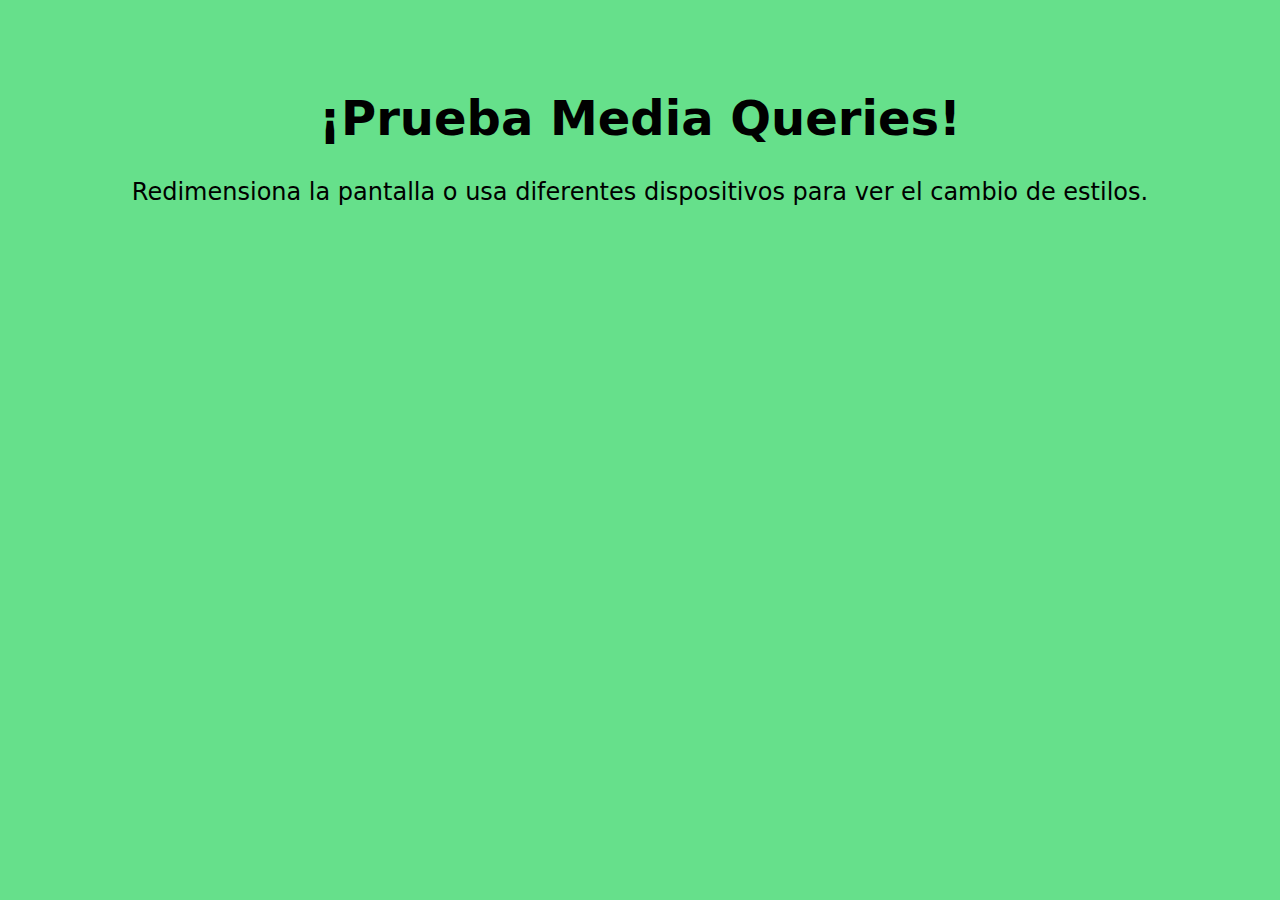
<file: R1-media-queries/index.html>
<!DOCTYPE html> 
<!-- Define el documento como HTML5 -->
<html lang="es">
<head>
    <meta charset="UTF-8">
    <!-- Configura el conjunto de caracteres en UTF-8 para admitir caracteres especiales -->
    <meta name="viewport" content="width=device-width, initial-scale=1.0">
    <!-- Configura la escala inicial para que el sitio sea responsive -->
    <title>Ejemplo de Media Queries</title>
    <!-- Define el título de la página -->
    <link rel="stylesheet" href="styles.css" >
    <!-- Vincula el archivo CSS externo -->
</head>
<body>
    <h1>¡Prueba Media Queries!</h1>
    <!-- Encabezado principal de la página -->
    
    <p>Redimensiona la pantalla o usa diferentes dispositivos para ver el cambio de estilos.</p>
    <!-- Texto de explicación -->
</body>
</html>
</file>
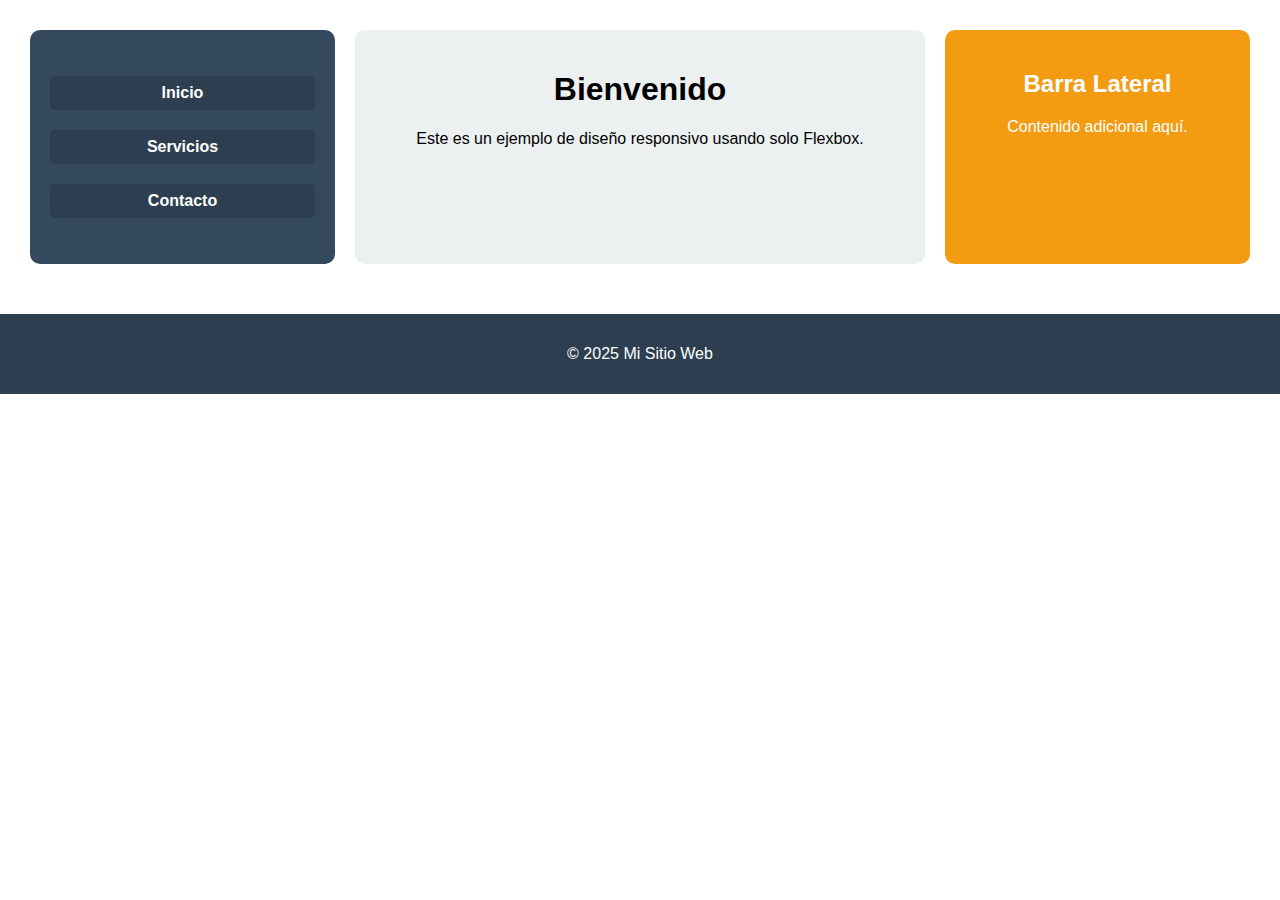
<file: R2-Flexbox/index.html>
<!DOCTYPE html>
<html lang="es">
<head>
    <meta charset="UTF-8">
    <meta name="viewport" content="width=device-width, initial-scale=1.0">
    <title>Diseño Responsivo con Flexbox</title>
    <link rel="stylesheet" href="styles.css">
</head>
<body>
    <!-- Contenedor principal con Flexbox -->
    <div class="contenedor">
        
        <!-- Menú lateral (se adapta en tabletas y móviles) -->
        <nav class="menu-lateral">
            <ul>
                <li><a href="#">Inicio</a></li>
                <li><a href="#">Servicios</a></li>
                <li><a href="#">Contacto</a></li>
            </ul>
        </nav>

        <!-- Contenido principal -->
        <main class="contenido">
            <h1>Bienvenido</h1>
            <p>Este es un ejemplo de diseño responsivo usando solo Flexbox.</p>
        </main>

        <!-- Barra lateral -->
        <aside class="sidebar">
            <h2>Barra Lateral</h2>
            <p>Contenido adicional aquí.</p>
        </aside>

    </div>

    <!-- Pie de página -->
    <footer>
        <p>&copy; 2025 Mi Sitio Web</p>
    </footer>
</body>
</html>
</file>
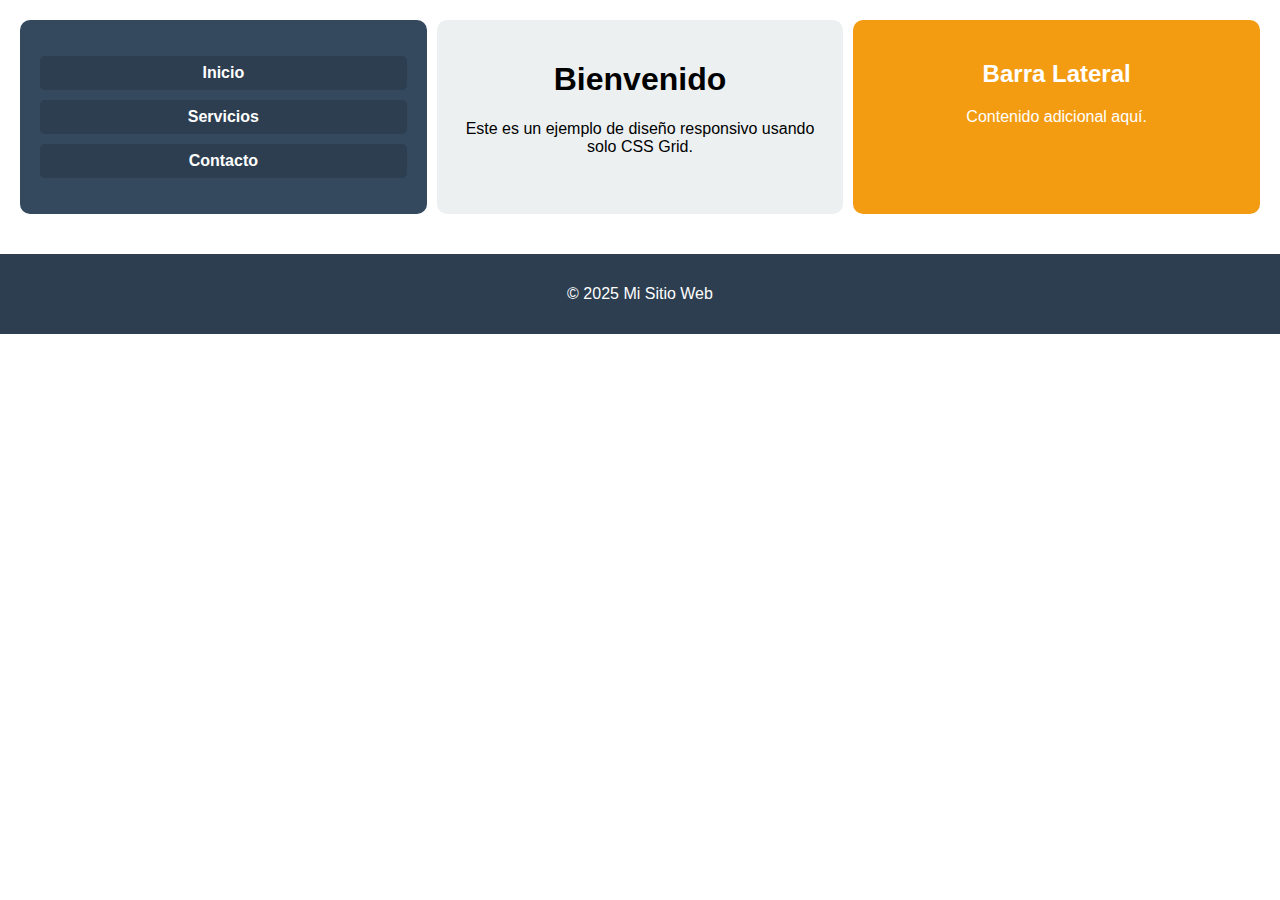
<file: R3-CSS-Grid/index.html>
<!DOCTYPE html>
<html lang="es">
<head>
    <meta charset="UTF-8">
    <meta name="viewport" content="width=device-width, initial-scale=1.0">
    <title>Diseño Responsivo con CSS Grid</title>
    <link rel="stylesheet" href="styles.css">
</head>
<body>

    <!-- Contenedor Principal -->
    <div class="contenedor">

        <!-- Menú lateral -->
        <nav class="menu-lateral">
            <ul>
                <li><a href="#">Inicio</a></li>
                <li><a href="#">Servicios</a></li>
                <li><a href="#">Contacto</a></li>
            </ul>
        </nav>

        <!-- Contenido principal -->
        <main class="contenido">
            <h1>Bienvenido</h1>
            <p>Este es un ejemplo de diseño responsivo usando solo CSS Grid.</p>
        </main>

        <!-- Barra lateral -->
        <aside class="sidebar">
            <h2>Barra Lateral</h2>
            <p>Contenido adicional aquí.</p>
        </aside>

        <section class="publicidad">
            <h2>Publicidad</h2>
            <p>Lorem ipsum dolor sit amet, consectetur adipisicing elit. Accusamus atque voluptate at quas odit. In commodi tempore temporibus esse doloremque, iure laudantium repellat rem labore magnam deserunt maxime quod quibusdam.</p>
        </section>
    </div>

    <!-- Pie de página -->
    <footer>
        <p>&copy; 2025 Mi Sitio Web</p>
    </footer>

</body>
</html>
</file>
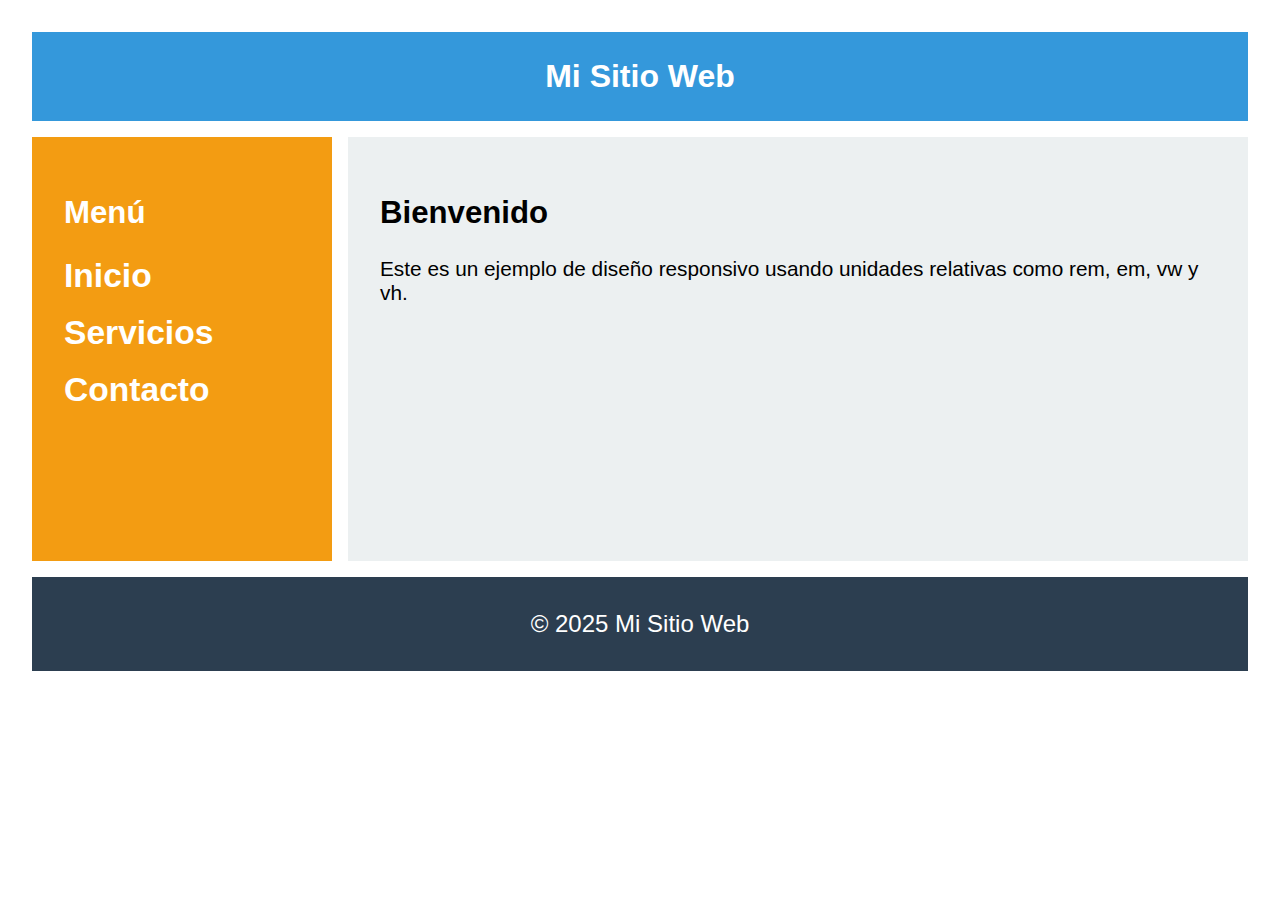
<file: R4-unidades-relativas/index.html>
<!DOCTYPE html>
<html lang="es">
<head>
    <meta charset="UTF-8">
    <meta name="viewport" content="width=device-width, initial-scale=1.0">
    <title>Diseño Responsivo con Unidades Relativas</title>
    <link rel="stylesheet" href="styles.css">
</head>
<body>

    <!-- Contenedor Principal -->
    <div class="contenedor">
        
        <!-- Encabezado -->
        <header class="header">
            <h1>Mi Sitio Web</h1>
        </header>

        <!-- Contenido principal -->
        <main class="contenido">
            <h2>Bienvenido</h2>
            <p>Este es un ejemplo de diseño responsivo usando unidades relativas como rem, em, vw y vh.</p>
        </main>

        <!-- Barra lateral -->
        <aside class="sidebar">
            <h2>Menú</h2>
            <ul>
                <li><a href="#">Inicio</a></li>
                <li><a href="#">Servicios</a></li>
                <li><a href="#">Contacto</a></li>
            </ul>
        </aside>

        <!-- Pie de página -->
        <footer class="footer">
            <p>&copy; 2025 Mi Sitio Web</p>
        </footer>

    </div>

</body>
</html>
</file>
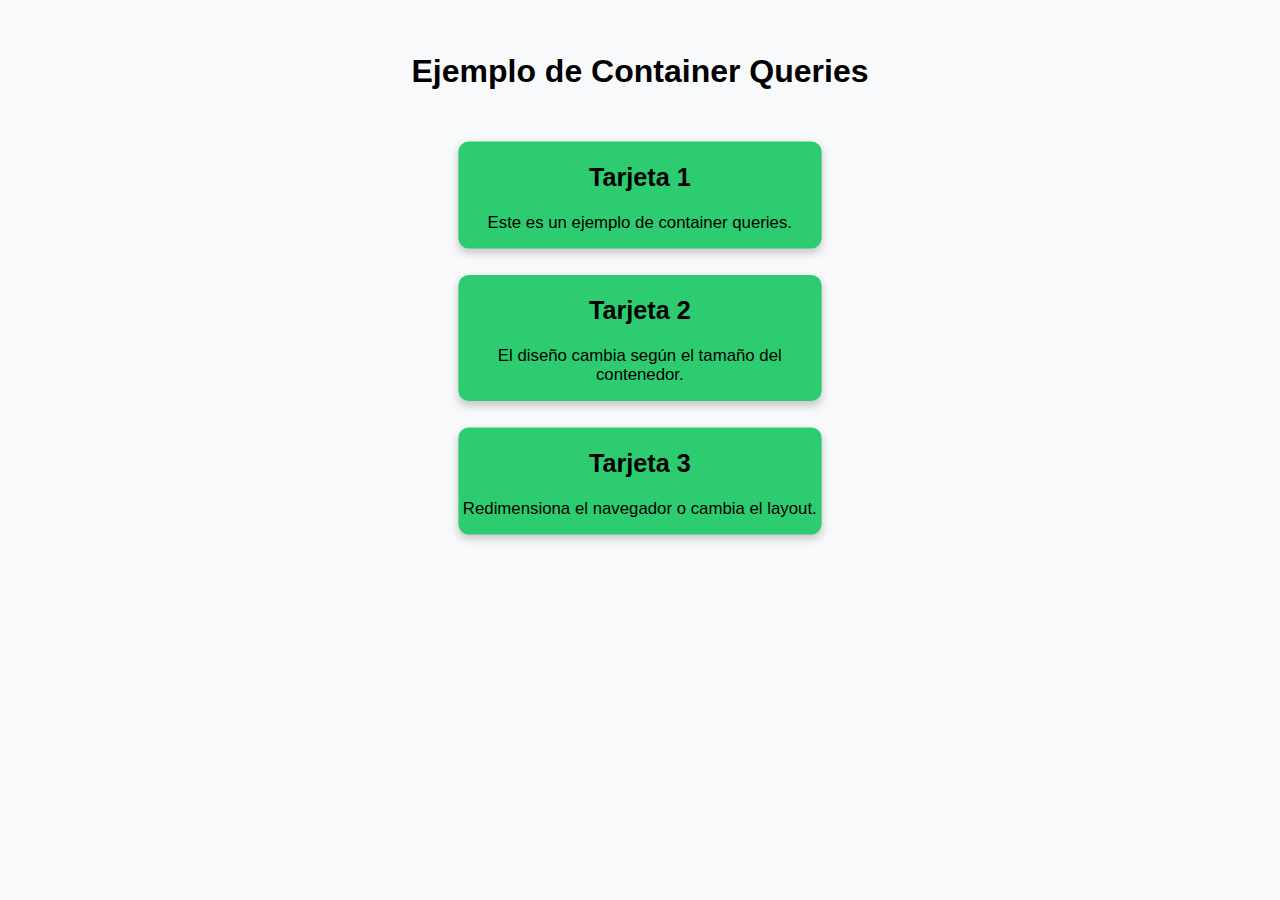
<file: R5-Containers-queries/index.html>
<!DOCTYPE html>
<html lang="es">
<head>
    <meta charset="UTF-8">
    <meta name="viewport" content="width=device-width, initial-scale=1.0">
    <title>Ejemplo de Container Queries</title>
    <link rel="stylesheet" href="styles.css">
</head>
<body>

    <h1>Ejemplo de Container Queries</h1>

    <div class="grid">
        <div class="card">
            <h2>Tarjeta 1</h2>
            <p>Este es un ejemplo de container queries.</p>
        </div>
        <div class="card">
            <h2>Tarjeta 2</h2>
            <p>El diseño cambia según el tamaño del contenedor.</p>
        </div>
        <div class="card">
            <h2>Tarjeta 3</h2>
            <p>Redimensiona el navegador o cambia el layout.</p>
        </div>
    </div>

</body>
</html>
</file>
<file: R1-media-queries/styles.css>
/* ======== Estilos generales ======== */
body {
    font-family: Arial, sans-serif;  /* Define la fuente principal */
    text-align: center;  /* Centra el texto en toda la página */
    padding: 50px;  /* Agrega un espacio interno alrededor del contenido */
    transition: background 0.5s, font-size 0.5s;  /* Suaviza los cambios de color y tamaño de fuente */
}

h1 {
    font-size: 2em;  /* Define el tamaño del encabezado */
}

/* ======== Media Queries ======== */

/* Estilos para pantallas grandes (PC / Laptop) */

@media screen and (min-width: 1400px){
    body{
        background-color: #8f7d7d;
        font-size: 1.8rem;
        transition: background-color 0.3s ease, font-size 0.3s ease;  /* Animación suave */
    }    
}

@media screen and (max-width: 1399px) and (min-width: 1024px) {
    body {
        background-color: #66e08b;  /* Cambia el fondo a azul */
        font-size: 1.5rem;  /* Aumenta el tamaño de la fuente */
        font-family: system-ui, -apple-system, BlinkMacSystemFont, 'Segoe UI', Roboto, Oxygen, Ubuntu, Cantarell, 'Open Sans', 'Helvetica Neue', sans-serif;
        transition: background-color 0.3s ease, font-size 0.3s ease;  /* Animación suave */
    }
}

/* Estilos para tabletas (medianas) */
@media screen and (max-width: 1023px) and (min-width: 600px) {
    body {
        background-color: #e5e0db;  /* Cambia el fondo a naranja */
        font-size: 20px;  /* Ajusta el tamaño de la fuente */
        font-family: Roboto;
        transition: background-color 0.3s ease, font-size 0.3s ease;  /* Animación suave */
    }
}
/* Estilos para móviles */
@media screen and (max-width: 599px) {
    body {
        background-color: #5f92e4;  /* Cambia el fondo a verde */
        font-size: 16px;  /* Reduce el tamaño de la fuente */
        font-style: oblique;
        font-weight: 600;
        padding: 0;
        transition: background-color 0.3s ease, font-size 0.3s ease;  /* Animación suave */
    }
}

/* Modo oscuro */
@media (prefers-color-scheme: dark) {
    body {
        background-color: #333;  /* Fondo oscuro */
        color: #fff;  /* Texto claro */
        transition: background-color 0.3s ease, font-size 0.3s ease;  /* Animación suave */
    }

    /* Puedes ajustar otros estilos, como enlaces, botones, etc. */
    a {
        color: #aad4ff;  /* Enlaces en color claro */
    }

    /* Otros elementos */
    header, footer {
        background-color: #222;  /* Fondo más oscuro para encabezado y pie */
    }
}
</file>
<file: R2-Flexbox/styles.css>
/* ======== Estilos Generales ======== */
body {
    font-family: Arial, sans-serif;
    margin: 0;
    padding: 0;
    box-sizing: border-box;
}

/* ======== Contenedor Principal con Flexbox ======== */
.contenedor {
    display: flex; /* Activa Flexbox */
    flex-wrap: wrap; /* Permite que los elementos pasen a la siguiente línea si es necesario */
    justify-content: center; /* Centra los elementos */
    padding: 20px;
}

/* ======== Menú Lateral ======== */
.menu-lateral {
    flex: 1; /* Ocupa espacio como una columna */
    background-color: #34495e;
    color: white;
    padding: 20px;
    border-radius: 10px;
    margin: 10px;
    text-align: center;
}

.menu-lateral ul {
    list-style: none;
    padding: 0;
    display: flex;
    flex-direction: column;
}

.menu-lateral ul li {
    margin: 10px 0;
}

.menu-lateral ul li a {
    color: white;
    text-decoration: none;
    font-weight: bold;
    display: block;
    padding: 8px;
    background: #2c3e50;
    border-radius: 5px;
}

/* ======== Contenido Principal ======== */
.contenido {
    flex: 2; /* Ocupa más espacio */
    background-color: #ecf0f1;
    padding: 20px;
    border-radius: 10px;
    margin: 10px;
    text-align: center;
}

/* ======== Barra Lateral ======== */
.sidebar {
    flex: 1; /* Ocupa menos espacio */
    background-color: #f39c12;
    padding: 20px;
    border-radius: 10px;
    margin: 10px;
    color: white;
    text-align: center;
}

/* ======== Pie de Página ======== */
footer {
    background-color: #2c3e50;
    color: white;
    text-align: center;
    padding: 15px;
    margin-top: 20px;
}

/* ======== Media Queries para Responsividad ======== */

@media screen and (min-width: 1400px) {
    .contenedor {
        display: block;
    }
    .menu-lateral{
        padding: .6rem;
    }
    .menu-lateral ul {
        justify-content: space-around;
        flex-direction: row;
    }

    .menu-lateral ul li{
        margin: 0
    }

    .menu-lateral ul li a{
        font-size: 1.2rem;
    }

    .contenido {
        flex: 2; /* Más ancho que las otras dos */
    }
}

/* PC (≥ 1024px) → 3 columnas */
@media screen and (max-width: 1399px) and (min-width: 1024px) {
    .contenedor {
        flex-direction: row; /* Mantiene 3 columnas */
    }
    .menu-lateral, .sidebar {
        flex: 1; /* Ocupan el mismo ancho */
    }
    .contenido {
        flex: 2; /* Más ancho que las otras dos */
    }
}

/* Tabletas (600px - 1023px) → 2 columnas (contenido y sidebar) */
@media screen and (max-width: 1023px) and (min-width: 600px) {
    .contenedor {
        flex-wrap: wrap; /* Permitir que los elementos pasen a otra línea */
    }

    .menu-lateral {
        width: 100%; /* Hacer que el menú lateral ocupe toda la fila superior */
        text-align: center;
    }

    .menu-lateral ul {
        display: flex; /* Convertir el menú en horizontal */
        justify-content: center;
    }

    .menu-lateral ul li {
        margin: 0 10px;
    }

    .contenido, .sidebar {
        flex: 1; /* Ambos ocupan la mitad del ancho disponible */
        flex-basis: 48%;
    }
}

/* Móviles (≤ 599px) → Todo en columna */
@media screen and (max-width: 599px) {

    .contenedor{
        padding: 0;
        display: block;
    }

    .menu-lateral {
        text-align: center;
    }
}
</file>
<file: R3-CSS-Grid/styles.css>
/* ======== Estilos Generales ======== */
body {
    font-family: Arial, sans-serif;
    margin: 0;
    padding: 0;
    box-sizing: border-box;
}

/* ======== Contenedor Principal con CSS Grid ======== */
.contenedor {
    display: grid;
    gap: 10px;
    padding: 20px;
}

/* ======== Menú Lateral ======== */
.menu-lateral {
    background-color: #34495e;
    color: white;
    padding: 20px;
    border-radius: 10px;
    text-align: center;
}

.menu-lateral ul {
    list-style: none;
    padding: 0;
}

.menu-lateral ul li {
    margin: 10px 0;
}

.menu-lateral ul li a {
    color: white;
    text-decoration: none;
    font-weight: bold;
    display: block;
    padding: 8px;
    background: #2c3e50;
    border-radius: 5px;
}

/* ======== Contenido Principal ======== */
.contenido {
    background-color: #ecf0f1;
    padding: 20px;
    border-radius: 10px;
    text-align: center;
}

/* ======== Barra Lateral ======== */
.sidebar {
    background-color: #f39c12;
    padding: 20px;
    border-radius: 10px;
    color: white;
    text-align: center;
}

/* ======== Pie de Página ======== */
footer {
    background-color: #2c3e50;
    color: white;
    text-align: center;
    padding: 15px;
    margin-top: 20px;
}

/* ======== Publicidad ======== */

.publicidad{
    background-color: #c8c8c8;
    padding: 20px;
    border-radius: 10px;
    text-align: center;
    display: none;
}

/* ======== Media Queries para Responsividad ======== */

/*  PC (≥ 1024px) → 3 columnas */

@media screen and (min-width: 1400px){
    .publicidad{
        display: flex;
        flex-direction: column;
        text-align: center;
    }

    .contenedor {
        grid-template-columns: 1fr 1fr 1fr 1fr; /* 4 columnas */
        grid-auto-flow: dense; /* Reorganiza elementos automáticamente */
    }
}

@media screen and (max-width: 1399px) and (min-width: 1024px) {
    .contenedor {
        grid-template-columns: 1fr 1fr 1fr; /* 3 columnas */
        grid-template-rows: auto;
        grid-template-areas: 
            "nav contenido sidebar";
    }
    .menu-lateral { grid-area: nav; }
    .contenido { grid-area: contenido; }
    .sidebar { grid-area: sidebar; }
}

/* Tabletas (600px - 1023px) → 2 columnas */
@media screen and (max-width: 1023px) and (min-width: 600px) {
    .contenedor {
        grid-template-columns: 1fr 1fr  ; /* 2 columnas */
        grid-template-rows: auto auto;
        grid-template-areas: 
            "nav nav"
            "contenido sidebar";
    }
    .menu-lateral { grid-area: sidebar; width: 100%; }
    .contenido { grid-area: contenido; }
    .sidebar { grid-area: nav; }

    .menu-lateral{
        width: auto;
    }
}

/* Móviles (≤ 599px) → Todo en columna */
@media screen and (max-width: 599px) {
    .contenedor {
        grid-template-columns: 1fr;
        grid-template-rows: auto;
        grid-template-areas: 
            "nav"
            "contenido"
            "sidebar";
    }
    .menu-lateral { grid-area: contenido; }
    .contenido { grid-area: nav; }
    .sidebar { grid-area: sidebar; }
}
</file>
<file: R4-unidades-relativas/styles.css>
/* ======== Configuración Global ======== */
html {
    font-size: 1rem; /* Define 1rem = 16px */
}

body {
    font-family: Arial, sans-serif;
    margin: 0;
    padding: 0;
    box-sizing: border-box;
}

/* ======== Contenedor Principal con Grid ======== */
.contenedor {
    display: grid;
    grid-template-columns: 1fr 3fr; /* Dos columnas */
    grid-template-rows: auto 1fr auto; /* Header, contenido y footer */
    grid-template-areas: 
        "header header"
        "sidebar contenido"
        "footer footer";
    gap: 1rem; /* Usa rem para mantener consistencia */
    padding: 2rem; /* Espaciado uniforme */
}

/* ======== Encabezado ======== */
.header {
    grid-area: header;
    background-color: #3498db;
    color: white;
    text-align: center;
    padding: .5vh; /* Basado en la altura del viewport */
    font-size: 1rem; /* Tamaño relativo a la raíz */
}

/* ======== Contenido Principal ======== */
.contenido {
    grid-area: contenido;
    background-color: #ecf0f1;
    padding: 2rem;
    font-size: 1.3rem; /* Tamaño relativo a la raíz */
}

/* ======== Barra Lateral ======== */
.sidebar {
    grid-area: sidebar;
    background-color: #f39c12;
    padding: 2rem;
    color: white;
    font-size: 1.3em; /* Tamaño relativo al padre */
    min-height: 25vh;
}


.sidebar ul {
    list-style: none;
    padding: 0;
}

.sidebar ul li {
    margin: 1.2rem 0; /* Espaciado basado en el tamaño de la fuente de sidebar */
}

.sidebar ul li a {
    color: white;
    text-decoration: none;
    font-weight: bold;
    font-size: .7rem;
}

/* ======== Pie de Página ======== */
.footer {
    grid-area: footer;
    background-color: #2c3e50;
    color: white;
    text-align: center;
    padding: 1vh; /* Basado en la altura de la pantalla */
    font-size: 1.5rem;
}

/* ======== Media Queries para Responsividad ======== */

/*  PC (≥ 1024px) → Mantiene la estructura de 2 columnas */
@media screen and (min-width: 1024px) {
    .contenedor {
        grid-template-columns: 1fr 3fr;
    }
    .sidebar ul li a {
        font-size: 2.1rem; /* El triple del tamaño base */
    }

    .sidebar {
        min-height: 40vh;
    }
}

/* Tabletas (600px - 1023px) → Se reorganiza en 1 columna */
@media screen and (max-width: 1023px) and (min-width: 600px) {
    .contenedor {
        grid-template-columns: 1fr;
        grid-template-areas: 
            "header"
            "contenido"
            "sidebar"
            "footer";
        text-align: center;
    }
    .sidebar {
        font-size: 1.2rem; /* Ajusta el tamaño de fuente en tabletas */
    }

    .sidebar ul li a {
        font-size: 1.4rem; /* El doble del tamaño base */
    }
}

/*  Móviles (≤ 599px) → Todo en columna con tamaños ajustados */
@media screen and (max-width: 599px) {

    .contenedor{
        text-align: center;
    }

    .header {
        font-size: .8rem;
    }
    .contenido {
        font-size: 1rem;
    }
    .sidebar {
        font-size: 1rem;
        padding: 1rem;
    }
    .sidebar h2{
        padding: .8rem;
    }
    .footer {
        font-size: 1rem;
    }
}
</file>
<file: R5-Containers-queries/styles.css>
/* ======== Estilos Generales ======== */
body {
    font-family: Arial, sans-serif;
    margin: 0;
    padding: 2rem;
    text-align: center;
    background-color: #f8f9fa;
}

/* ======== Habilitar Container Queries en el contenedor ======== */
.grid {
    display: flex;
    flex-wrap: wrap;
    gap: 2rem;
    justify-content: center;
    padding: 2rem;
    contain: layout inline-size; /* Permite usar @container */
    container-type: inline-size; /* Define el tipo de contenedor */
    flex-direction: column; /* Por defecto, disposición en columna */
    transition: all 0.5s ease-in-out; /* Suaviza transiciones */
    align-items: center;
}

/* ======== Estilos base de las tarjetas ======== */
.card {
    background-color: white;
    border-radius: 10px;
    box-shadow: 0 4px 8px rgba(0, 0, 0, 0.2);
    transition: background-color 0.5s ease-in-out, transform 0.3s ease;
    width: 100%; /* En móviles ocupa todo el ancho */
}

/* ======== Ajustes dinámicos con @container ======== */
@container (min-width: 400px) {
    .card {
        width: 100%;
        background-color: #f8f9fa; /* Gris claro */
    }
}

@container (min-width: 600px) {
    .card {
        width: 50%;
        background-color: #ffcc00; /* Amarillo */
    }
}

@container (min-width: 800px) {
    .grid {
        flex-direction: row; /* Cambio a disposición en fila */
        justify-content: space-between;
    }
}

@container (min-width: 1000px) {
    .card {
        width: 30%;
        background-color: #2ecc71; /* Verde */
        transform: scale(1.05); /* Pequeño efecto de crecimiento */
    }
}
</file>
